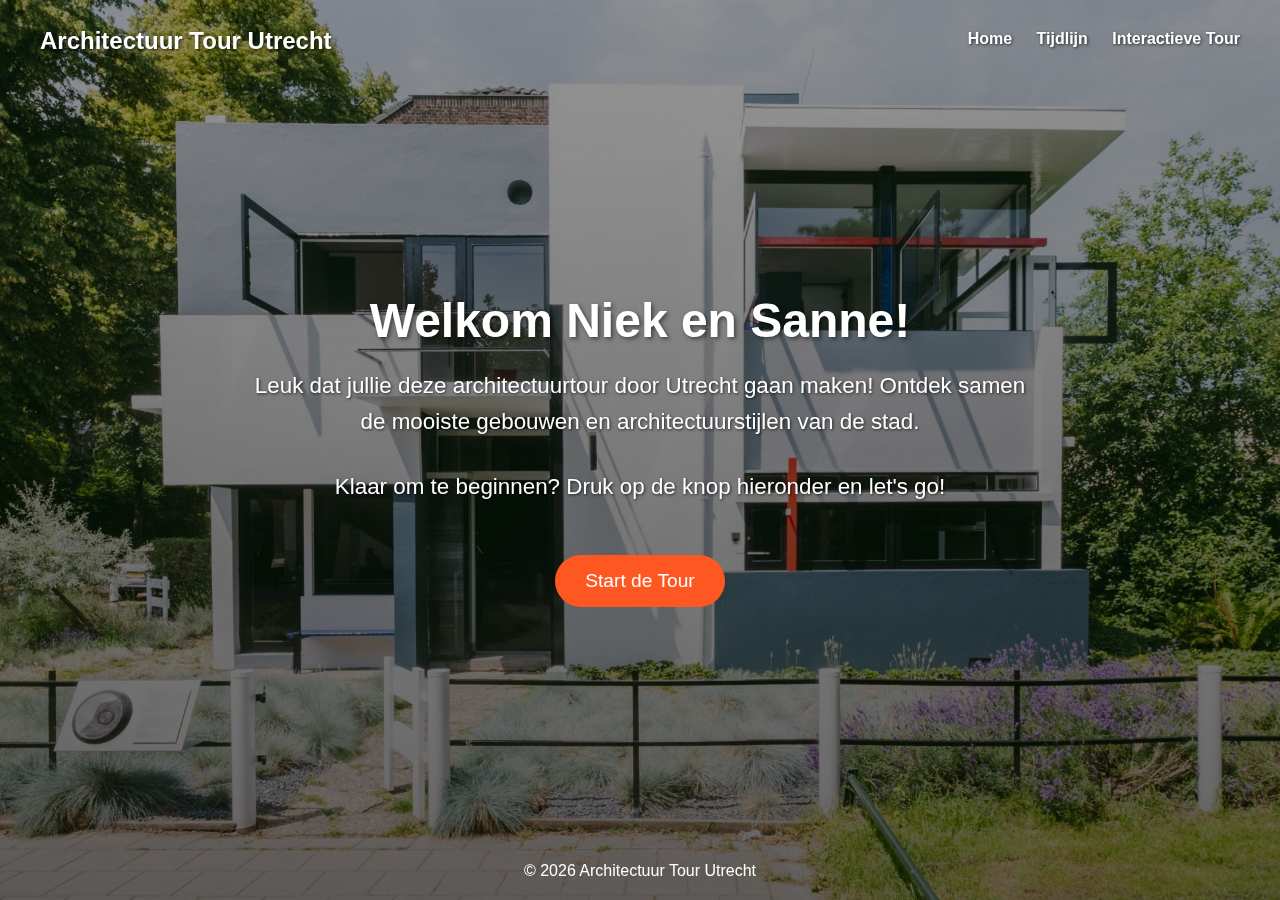
<file: index.html>
<!DOCTYPE html>
<html lang="nl">
<head>
    <meta charset="UTF-8">
    <meta name="viewport" content="width=device-width, initial-scale=1.0">
    <title>Architectuur Tour Utrecht</title>
    <style>
        * {
            margin: 0;
            padding: 0;
            box-sizing: border-box;
            font-family: Helvetica, Arial, sans-serif;
        }

        body, html {
            height: 100%;
            overflow: hidden;
        }

        header {
            position: absolute;
            top: 0;
            left: 0;
            width: 100%;
            padding: 20px;
            z-index: 100;
        }

        .header-content {
            display: flex;
            justify-content: space-between;
            align-items: center;
            max-width: 1200px;
            margin: 0 auto;
        }

        .logo a {
            color: white;
            text-decoration: none;
            font-size: 1.5rem;
            font-weight: bold;
            text-shadow: 1px 1px 3px rgba(0,0,0,0.7);
        }

        nav a {
            color: white;
            text-decoration: none;
            margin-left: 20px;
            font-weight: bold;
            text-shadow: 1px 1px 3px rgba(0,0,0,0.7);
        }

        .fullscreen-bg {
            position: fixed;
            top: 0;
            left: 0;
            width: 100%;
            height: 100%;
            background-image: linear-gradient(rgba(0,0,0,0.4), rgba(0,0,0,0.6)), url('images/home.jpg');
            background-size: cover;
            background-position: center;
            z-index: -1;
        }

        .content {
            height: 100vh;
            display: flex;
            flex-direction: column;
            justify-content: center;
            align-items: center;
            text-align: center;
            padding: 0 20px;
        }

        .welcome-message {
            color: white;
            max-width: 800px;
            animation: fadeIn 1.5s ease-in-out;
        }

        .welcome-message h1 {
            font-size: 3rem;
            margin-bottom: 20px;
            text-shadow: 2px 2px 4px rgba(0,0,0,0.5);
        }

        .welcome-message p {
            font-size: 1.4rem;
            margin-bottom: 30px;
            line-height: 1.6;
            text-shadow: 1px 1px 3px rgba(0,0,0,0.7);
        }

        .cta-button {
            display: inline-block;
            background-color: #FF5722;
            color: white;
            padding: 15px 30px;
            font-size: 1.2rem;
            text-decoration: none;
            border-radius: 30px;
            margin-top: 20px;
            transition: all 0.3s ease;
            animation: pulseButton 2s infinite;
        }

        .cta-button:hover {
            background-color: #E64A19;
            transform: scale(1.05);
        }

        @keyframes fadeIn {
            from { opacity: 0; transform: translateY(-20px); }
            to { opacity: 1; transform: translateY(0); }
        }

        @keyframes pulseButton {
            0% { transform: scale(1); }
            50% { transform: scale(1.05); }
            100% { transform: scale(1); }
        }

        footer {
            position: absolute;
            bottom: 0;
            left: 0;
            width: 100%;
            padding: 20px;
            text-align: center;
            color: white;
        }
    </style>
</head>
<body>
    <div class="fullscreen-bg"></div>
    
    <header>
        <div class="header-content">
            <h1 class="logo"><a href="index.html">Architectuur Tour Utrecht</a></h1>
            <nav>
                <a href="index.html" class="active">Home</a>
                <a href="tijdlijn.html">Tijdlijn</a>
                <a href="tour.html">Interactieve Tour</a>
            </nav>
        </div>
    </header>
    
    <main class="content">
        <div class="welcome-message">
            <h1>Welkom Niek en Sanne!</h1>
            <p>Leuk dat jullie deze architectuurtour door Utrecht gaan maken! Ontdek samen de mooiste gebouwen en architectuurstijlen van de stad.</p>
            <p>Klaar om te beginnen? Druk op de knop hieronder en let's go!</p>
            <a href="tour.html" class="cta-button">Start de Tour</a>
        </div>
    </main>

    <footer>
        <p>&copy; <span class="current-year"></span> Architectuur Tour Utrecht</p>
    </footer>

    <script>
        // Voeg jaar automatisch toe aan copyright
        document.querySelector('.current-year').textContent = new Date().getFullYear();
    </script>
</body>
</html>
</file>
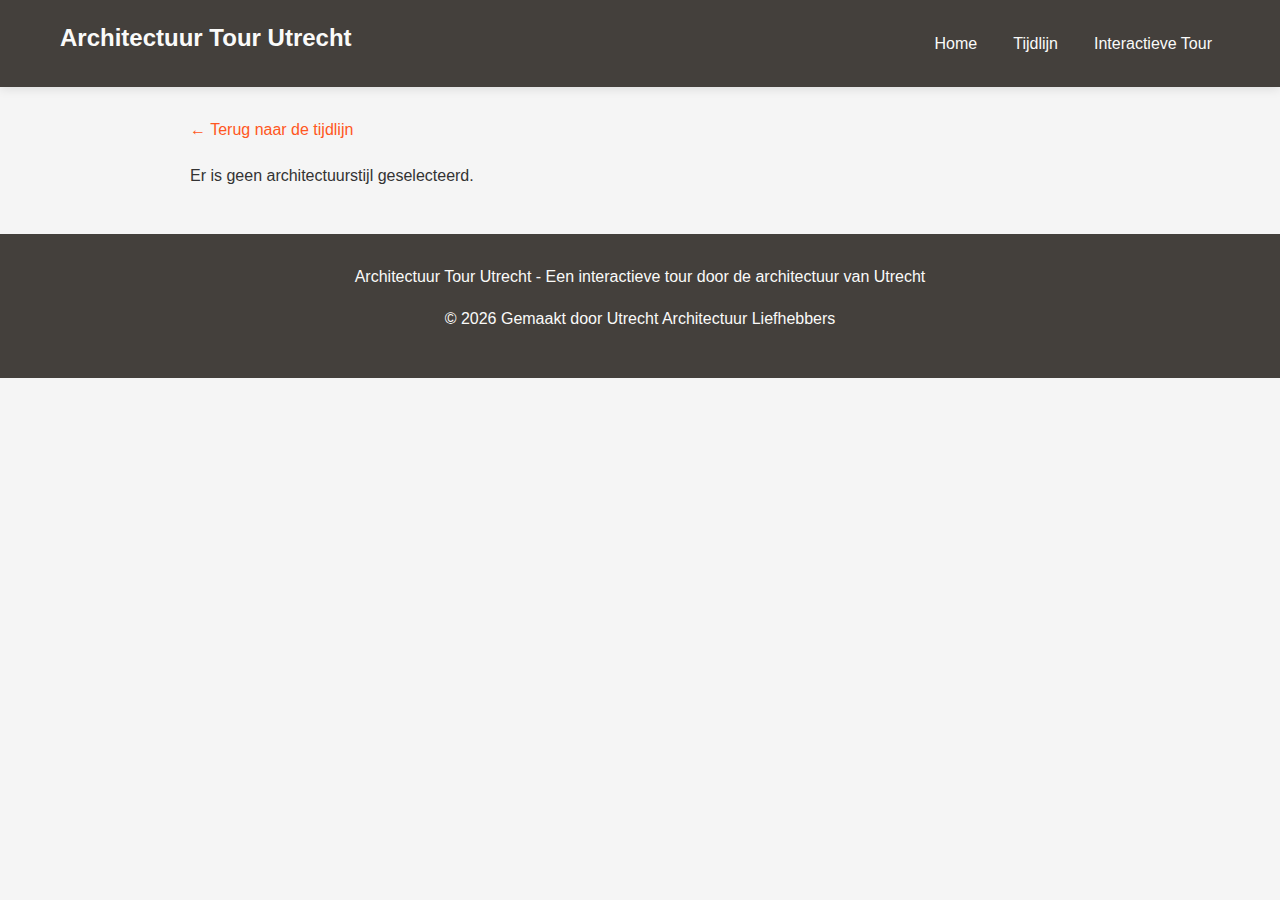
<file: detail.html>
<!DOCTYPE html>
<html lang="nl">
<head>
    <meta charset="UTF-8">
    <meta name="viewport" content="width=device-width, initial-scale=1.0">
    <title>Architectuurstijl Detail</title>
    <link rel="stylesheet" href="styles.css">
</head>
<body>
    <header>
        <div class="header-content">
            <h1 class="logo"><a href="index.html">Architectuur Tour Utrecht</a></h1>
            <nav>
                <a href="index.html">Home</a>
                <a href="tijdlijn.html">Tijdlijn</a>
                <a href="tour.html">Interactieve Tour</a>
            </nav>
        </div>
    </header>
    
    <main>
        <div class="detail-container">
            <a href="tijdlijn.html" class="back-link">← Terug naar de tijdlijn</a>
            
            <div class="detail-content">
                <!-- Inhoud wordt ingevuld door JavaScript -->
                <div class="loading">Bezig met laden...</div>
            </div>
        </div>
    </main>

    <footer>
        <div class="footer-content">
            <p>Architectuur Tour Utrecht - Een interactieve tour door de architectuur van Utrecht</p>
            <p>&copy; <span class="current-year"></span> Gemaakt door Utrecht Architectuur Liefhebbers</p>
        </div>
    </footer>

    <script src="js/architectureData.js"></script>
    <script src="js/detail.js"></script>
    <script src="js/main.js"></script>
</body>
</html>
</file>
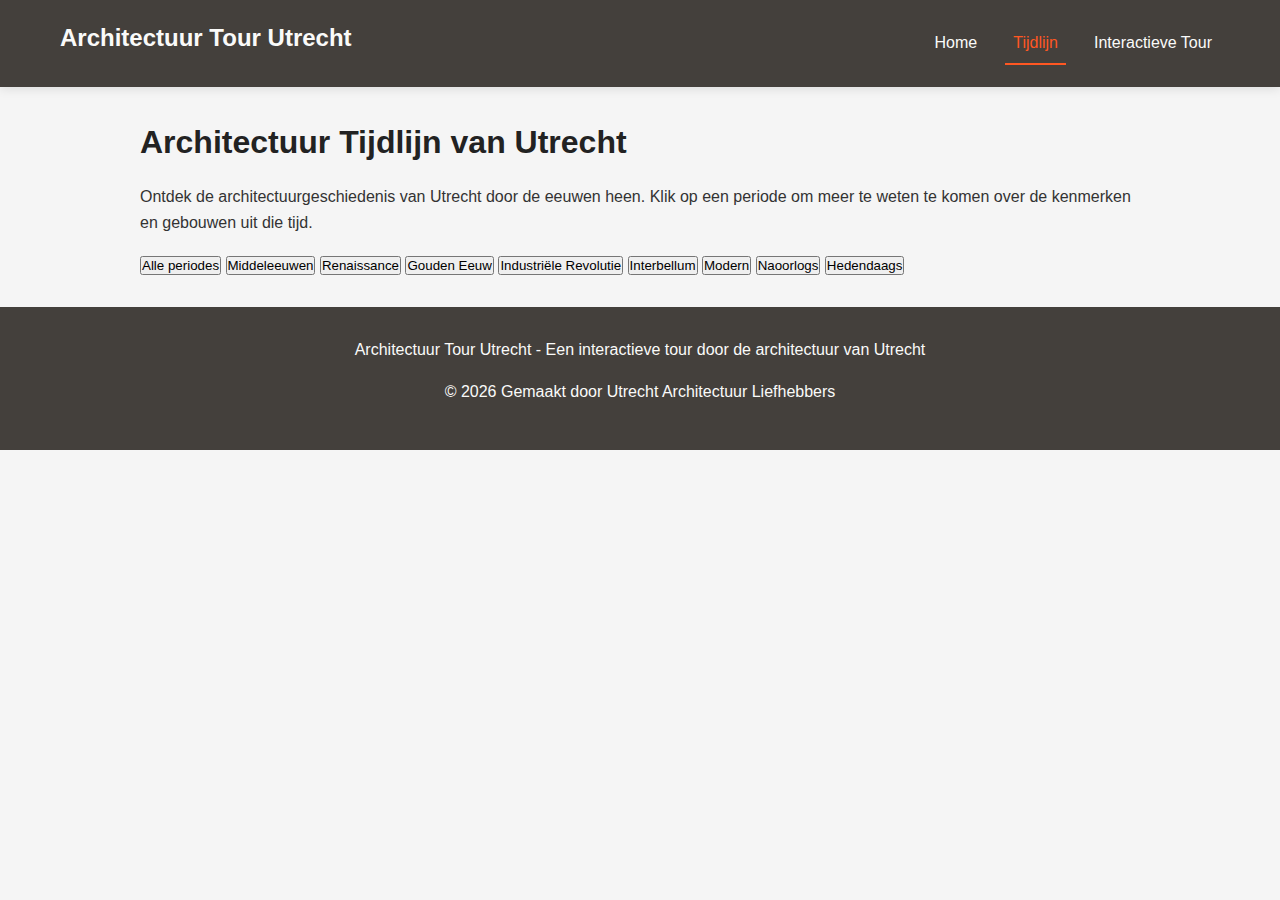
<file: tijdlijn.html>
<!DOCTYPE html>
<html lang="nl">
<head>
    <meta charset="UTF-8">
    <meta name="viewport" content="width=device-width, initial-scale=1.0">
    <title>Architectuur Tijdlijn Utrecht</title>
    <link rel="stylesheet" href="styles.css">
</head>
<body>
    <header>
        <div class="header-content">
            <h1 class="logo"><a href="index.html">Architectuur Tour Utrecht</a></h1>
            <nav>
                <a href="index.html">Home</a>
                <a href="tijdlijn.html" class="active">Tijdlijn</a>
                <a href="tour.html">Interactieve Tour</a>
            </nav>
        </div>
    </header>
    
    <main>
        <div class="timeline-container">
            <div class="timeline-header">
                <h1>Architectuur Tijdlijn van Utrecht</h1>
                <p>
                    Ontdek de architectuurgeschiedenis van Utrecht door de eeuwen heen. 
                    Klik op een periode om meer te weten te komen over de kenmerken en gebouwen uit die tijd.
                </p>
            </div>

            <div class="filter-container">
                <button class="filter-btn active" data-period="alle">Alle periodes</button>
                <button class="filter-btn" data-period="Middeleeuwen">Middeleeuwen</button>
                <button class="filter-btn" data-period="Renaissance">Renaissance</button>
                <button class="filter-btn" data-period="Gouden Eeuw">Gouden Eeuw</button>
                <button class="filter-btn" data-period="Industriële Revolutie">Industriële Revolutie</button>
                <button class="filter-btn" data-period="Interbellum">Interbellum</button>
                <button class="filter-btn" data-period="Modern">Modern</button>
                <button class="filter-btn" data-period="Naoorlogs">Naoorlogs</button>
                <button class="filter-btn" data-period="Hedendaags">Hedendaags</button>
            </div>

            <div class="timeline-items">
                <!-- De tijdlijn items worden hier ingevuld door JavaScript -->
            </div>
        </div>
    </main>

    <footer>
        <div class="footer-content">
            <p>Architectuur Tour Utrecht - Een interactieve tour door de architectuur van Utrecht</p>
            <p>&copy; <span class="current-year"></span> Gemaakt door Utrecht Architectuur Liefhebbers</p>
        </div>
    </footer>

    <script src="js/architectureData.js"></script>
    <script src="js/timeline.js"></script>
    <script src="js/main.js"></script>
</body>
</html>
</file>
<file: styles.css>
/* Reset en basis stijlen */
* {
    box-sizing: border-box;
    margin: 0;
    padding: 0;
}

:root {
    --accent-color: #FF5722;
    --accent-hover: #E64A19;
    --primary-color: #44403c;
    --text-light: #fafaf9;
}

body {
    font-family: 'Helvetica Neue', Arial, sans-serif;
    line-height: 1.6;
    color: #333;
    background-color: #f5f5f5;
}

/* Typografie */
h1, h2, h3, h4 {
    font-weight: 600;
    margin-bottom: 0.5em;
    color: #222;
}

p {
    margin-bottom: 1em;
}

a {
    color: var(--accent-color);
    text-decoration: none;
    transition: color 0.3s;
}

a:hover {
    color: var(--accent-hover);
}

/* Layout containers */
.container {
    max-width: 1200px;
    margin: 0 auto;
    padding: 20px;
}

/* Header stijlen */
header {
    background-color: var(--primary-color);
    box-shadow: 0 2px 10px rgba(0, 0, 0, 0.1);
    position: sticky;
    top: 0;
    z-index: 1000;
    transition: background-color 0.3s, box-shadow 0.3s;
}

header.scrolled {
    background-color: rgba(68, 64, 60, 0.95);
    box-shadow: 0 4px 12px rgba(0, 0, 0, 0.15);
}

.header-content {
    display: flex;
    justify-content: space-between;
    align-items: center;
    padding: 10px 20px;
    max-width: 1200px;
    margin: 0 auto;
}

.logo a {
    color: var(--text-light);
    font-size: 1.5rem;
    font-weight: bold;
    text-decoration: none;
}

nav {
    display: flex;
    gap: 20px;
}

nav a {
    color: var(--text-light);
    text-decoration: none;
    font-weight: 500;
    padding: 8px;
    transition: color 0.3s;
}

nav a:hover, nav a.active {
    color: var(--accent-color);
}

nav a.active {
    border-bottom: 2px solid var(--accent-color);
}

/* Mobile menu */
.mobile-menu-toggle {
    display: none;
    background: none;
    border: none;
    font-size: 1.5rem;
    cursor: pointer;
    color: var(--text-light);
}

/* Main content area */
main {
    padding: 30px 20px;
    max-width: 1200px;
    margin: 0 auto;
}

/* Hero section */
.hero {
    text-align: center;
    padding: 60px 20px;
    background-image: linear-gradient(rgba(0,0,0,0.6), rgba(0,0,0,0.7)), url('images/utrecht-dom.jpg');
    background-size: cover;
    background-position: center;
    color: white;
    position: relative;
    border-radius: 10px;
    margin-bottom: 40px;
}

.hero-content {
    position: relative;
    max-width: 800px;
    margin: 0 auto;
}

.hero h1 {
    font-size: 2.5rem;
    margin-bottom: 20px;
    color: white;
}

.hero p {
    font-size: 1.2rem;
    margin-bottom: 30px;
}

.start-button {
    display: inline-block;
    background-color: var(--accent-color);
    color: white;
    padding: 12px 30px;
    border-radius: 30px;
    font-weight: bold;
    text-decoration: none;
    transition: background-color 0.3s;
}

.start-button:hover {
    background-color: var(--accent-hover);
}

/* Feature cards */
.features {
    display: grid;
    grid-template-columns: repeat(auto-fit, minmax(300px, 1fr));
    gap: 30px;
    margin: 40px 0;
}

.feature-card {
    background-color: white;
    border-radius: 10px;
    overflow: hidden;
    box-shadow: 0 4px 15px rgba(0, 0, 0, 0.1);
    transition: transform 0.3s, box-shadow 0.3s;
}

.feature-card:hover {
    transform: translateY(-5px);
    box-shadow: 0 8px 25px rgba(0, 0, 0, 0.15);
}

.feature-image {
    height: 200px;
    overflow: hidden;
}

.feature-image img {
    width: 100%;
    height: 100%;
    object-fit: cover;
    transition: transform 0.3s;
}

.feature-card:hover .feature-image img {
    transform: scale(1.05);
}

.feature-content {
    padding: 20px;
}

.feature-content h3 {
    margin-top: 0;
}

/* Timeline styles */
.timeline-container {
    max-width: 1000px;
    margin: 0 auto;
    position: relative;
}

.timeline-line {
    position: absolute;
    top: 0;
    bottom: 0;
    left: 50%;
    width: 4px;
    background-color: #ddd;
    transform: translateX(-50%);
}

.timeline-item {
    margin-bottom: 50px;
    position: relative;
    padding: 0 20px;
}

.timeline-item::after {
    content: '';
    display: table;
    clear: both;
}

.timeline-item-content {
    background-color: white;
    border-radius: 10px;
    box-shadow: 0 4px 15px rgba(0, 0, 0, 0.1);
    padding: 20px;
    position: relative;
    width: calc(50% - 30px);
    transition: transform 0.3s, box-shadow 0.3s;
}

.timeline-item-content:hover {
    transform: translateY(-5px);
    box-shadow: 0 8px 25px rgba(0, 0, 0, 0.15);
}

.timeline-item:nth-child(odd) .timeline-item-content {
    float: left;
}

.timeline-item:nth-child(even) .timeline-item-content {
    float: right;
}

.timeline-date {
    color: var(--accent-color);
    font-weight: bold;
    margin-bottom: 10px;
}

.timeline-image img {
    width: 100%;
    border-radius: 5px;
    margin-bottom: 15px;
}

.timeline-item-content a {
    display: inline-block;
    margin-top: 10px;
}

/* Detail page */
.detail-container {
    max-width: 900px;
    margin: 0 auto;
}

.back-link {
    display: inline-block;
    margin-bottom: 20px;
}

.detail-header {
    margin-bottom: 30px;
}

.period {
    color: var(--accent-color);
    font-size: 1.1rem;
    margin-bottom: 10px;
}

.detail-image {
    margin: 20px 0;
}

.detail-image img {
    max-width: 100%;
    border-radius: 8px;
    box-shadow: 0 4px 15px rgba(0, 0, 0, 0.1);
}

.loading {
    text-align: center;
    padding: 40px;
    color: #999;
}

/* Map container */
#map-container {
    height: 500px;
    margin-bottom: 30px;
    border-radius: 10px;
    overflow: hidden;
    box-shadow: 0 4px 15px rgba(0, 0, 0, 0.1);
}

/* Tour Controls */
.tour-controls {
    display: flex;
    gap: 10px;
    margin-bottom: 20px;
}

.tour-button {
    padding: 10px 20px;
    background-color: var(--accent-color);
    color: white;
    border: none;
    border-radius: 5px;
    cursor: pointer;
    font-weight: 500;
    transition: background-color 0.3s;
}

.tour-button:hover {
    background-color: var(--accent-hover);
}

.tour-button:disabled {
    background-color: #ccc;
    cursor: not-allowed;
}

/* Location list */
.location-list {
    margin-bottom: 30px;
}

.location-item {
    padding: 15px;
    margin-bottom: 10px;
    background-color: white;
    border-radius: 8px;
    box-shadow: 0 2px 6px rgba(0, 0, 0, 0.1);
    cursor: pointer;
    transition: transform 0.2s, box-shadow 0.2s;
}

.location-item:hover {
    transform: translateY(-2px);
    box-shadow: 0 4px 10px rgba(0, 0, 0, 0.15);
}

.location-item.active {
    border-left: 4px solid var(--accent-color);
    background-color: #fff5f2;
}

/* Location description */
.location-info {
    background-color: white;
    padding: 20px;
    border-radius: 10px;
    box-shadow: 0 4px 15px rgba(0, 0, 0, 0.1);
}

.location-image {
    margin-bottom: 20px;
}

.location-image img {
    width: 100%;
    border-radius: 8px;
    max-height: 300px;
    object-fit: cover;
}

/* Footer styles */
footer {
    background-color: var(--primary-color);
    color: var(--text-light);
    padding: 30px 20px;
    text-align: center;
}

.footer-content {
    max-width: 1200px;
    margin: 0 auto;
}

/* Quiz Styles */
.quiz-container {
    max-width: 800px;
    margin: 0 auto;
    background-color: white;
    border-radius: 10px;
    overflow: hidden;
    box-shadow: 0 4px 15px rgba(0, 0, 0, 0.1);
}

.quiz-header {
    background-color: var(--accent-color);
    color: white;
    padding: 20px;
    text-align: center;
}

.quiz-content {
    padding: 30px;
}

/* Springhaver quiz styling */
.quiz-section {
    margin-top: 30px;
    background-color: white;
    border-radius: 10px;
    padding: 20px;
    box-shadow: 0 4px 15px rgba(0, 0, 0, 0.1);
}

.springhaver-image {
    width: 100%;
    max-height: 300px;
    object-fit: cover;
    border-radius: 10px;
    margin: 20px 0;
}

.celebration-box {
    background-color: #f9f3e5;
    border-left: 4px solid var(--accent-color);
    padding: 15px;
    margin: 20px 0;
    border-radius: 5px;
}

.rainbow-text {
    text-align: center;
    font-size: 2rem;
    margin: 20px 0;
    background: linear-gradient(to right, #ff5722, #ffeb3b, #4caf50, #2196f3, #9c27b0);
    -webkit-background-clip: text;
    -webkit-text-fill-color: transparent;
    background-clip: text;
    animation: rainbow 6s ease infinite;
    background-size: 400% 100%;
}

@keyframes rainbow {
    0%, 100% {
        background-position: 0% 50%;
    }
    50% {
        background-position: 100% 50%;
    }
}

/* Question and options */
.question-text {
    font-size: 1.2rem;
    margin-bottom: 20px;
}

.options-list {
    display: flex;
    flex-direction: column;
    gap: 10px;
    margin-bottom: 20px;
}

.option-button {
    background-color: #f0f0f0;
    border: none;
    padding: 12px 15px;
    border-radius: 5px;
    text-align: left;
    cursor: pointer;
    transition: background-color 0.2s;
}

.option-button:hover {
    background-color: #e0e0e0;
}

.option-button.correct {
    background-color: #d4edda;
    color: #155724;
}

.option-button.wrong {
    background-color: #f8d7da;
    color: #721c24;
}

/* Quiz Navigation and Controls */
.quiz-navigation {
    display: flex;
    justify-content: center;
    margin-top: 20px;
}

.next-question-button, .submit-button, .restart-button {
    background-color: var(--accent-color);
    color: white;
    border: none;
    padding: 10px 20px;
    border-radius: 5px;
    cursor: pointer;
    font-weight: 500;
    transition: background-color 0.3s;
}

.next-question-button:hover, .submit-button:hover, .restart-button:hover {
    background-color: var(--accent-hover);
}

/* Player input */
.player-inputs {
    display: flex;
    gap: 15px;
    margin-bottom: 20px;
}

.player-input {
    flex: 1;
}

.player-input label {
    display: block;
    margin-bottom: 5px;
}

.player-input input {
    width: 100%;
    padding: 10px;
    border: 1px solid #ddd;
    border-radius: 5px;
}

/* Scoreboard */
.scoreboard {
    display: flex;
    justify-content: space-between;
    background-color: #f0f0f0;
    padding: 10px 15px;
    border-radius: 5px;
    margin-bottom: 20px;
}

.player-score {
    padding: 5px 10px;
    border-radius: 3px;
    transition: background-color 0.3s;
}

.player-score.active {
    background-color: var(--accent-color);
    color: white;
}

.question-progress {
    text-align: center;
    margin-bottom: 20px;
    color: #666;
}

/* Answer feedback */
#answer-feedback {
    margin-top: 20px;
    padding: 15px;
    border-radius: 5px;
    background-color: #f8f9fa;
}

.praise-message {
    margin-bottom: 15px;
    padding: 10px;
    border-radius: 5px;
    text-align: center;
    font-weight: bold;
}

.praise-niek {
    background-color: #d4edda;
    color: #155724;
}

.praise-sanne {
    background-color: #cce5ff;
    color: #004085;
}

.explanation {
    margin-top: 10px;
    border-top: 1px solid #ddd;
    padding-top: 10px;
}

/* Results */
.final-scores {
    background-color: #f0f0f0;
    padding: 15px;
    border-radius: 5px;
    margin: 20px 0;
}

/* Responsive Styles */
@media (max-width: 768px) {
    .header-content {
        flex-direction: column;
        text-align: center;
    }
    
    nav {
        margin-top: 15px;
    }
    
    .hero h1 {
        font-size: 2rem;
    }
    
    .timeline-item-content {
        width: 100%;
        float: none !important;
        margin-left: 0 !important;
        margin-right: 0 !important;
    }
    
    .timeline-line {
        left: 20px;
    }
    
    .player-inputs {
        flex-direction: column;
    }
    
    .mobile-menu-toggle {
        display: block;
        position: absolute;
        right: 20px;
        top: 20px;
    }
    
    .header-content {
        flex-direction: column;
        align-items: flex-start;
    }
    
    nav {
        display: none;
        flex-direction: column;
        width: 100%;
        background-color: white;
        padding: 10px 0;
        margin-top: 10px;
    }
    
    nav.active {
        display: flex;
    }
}
</file>
